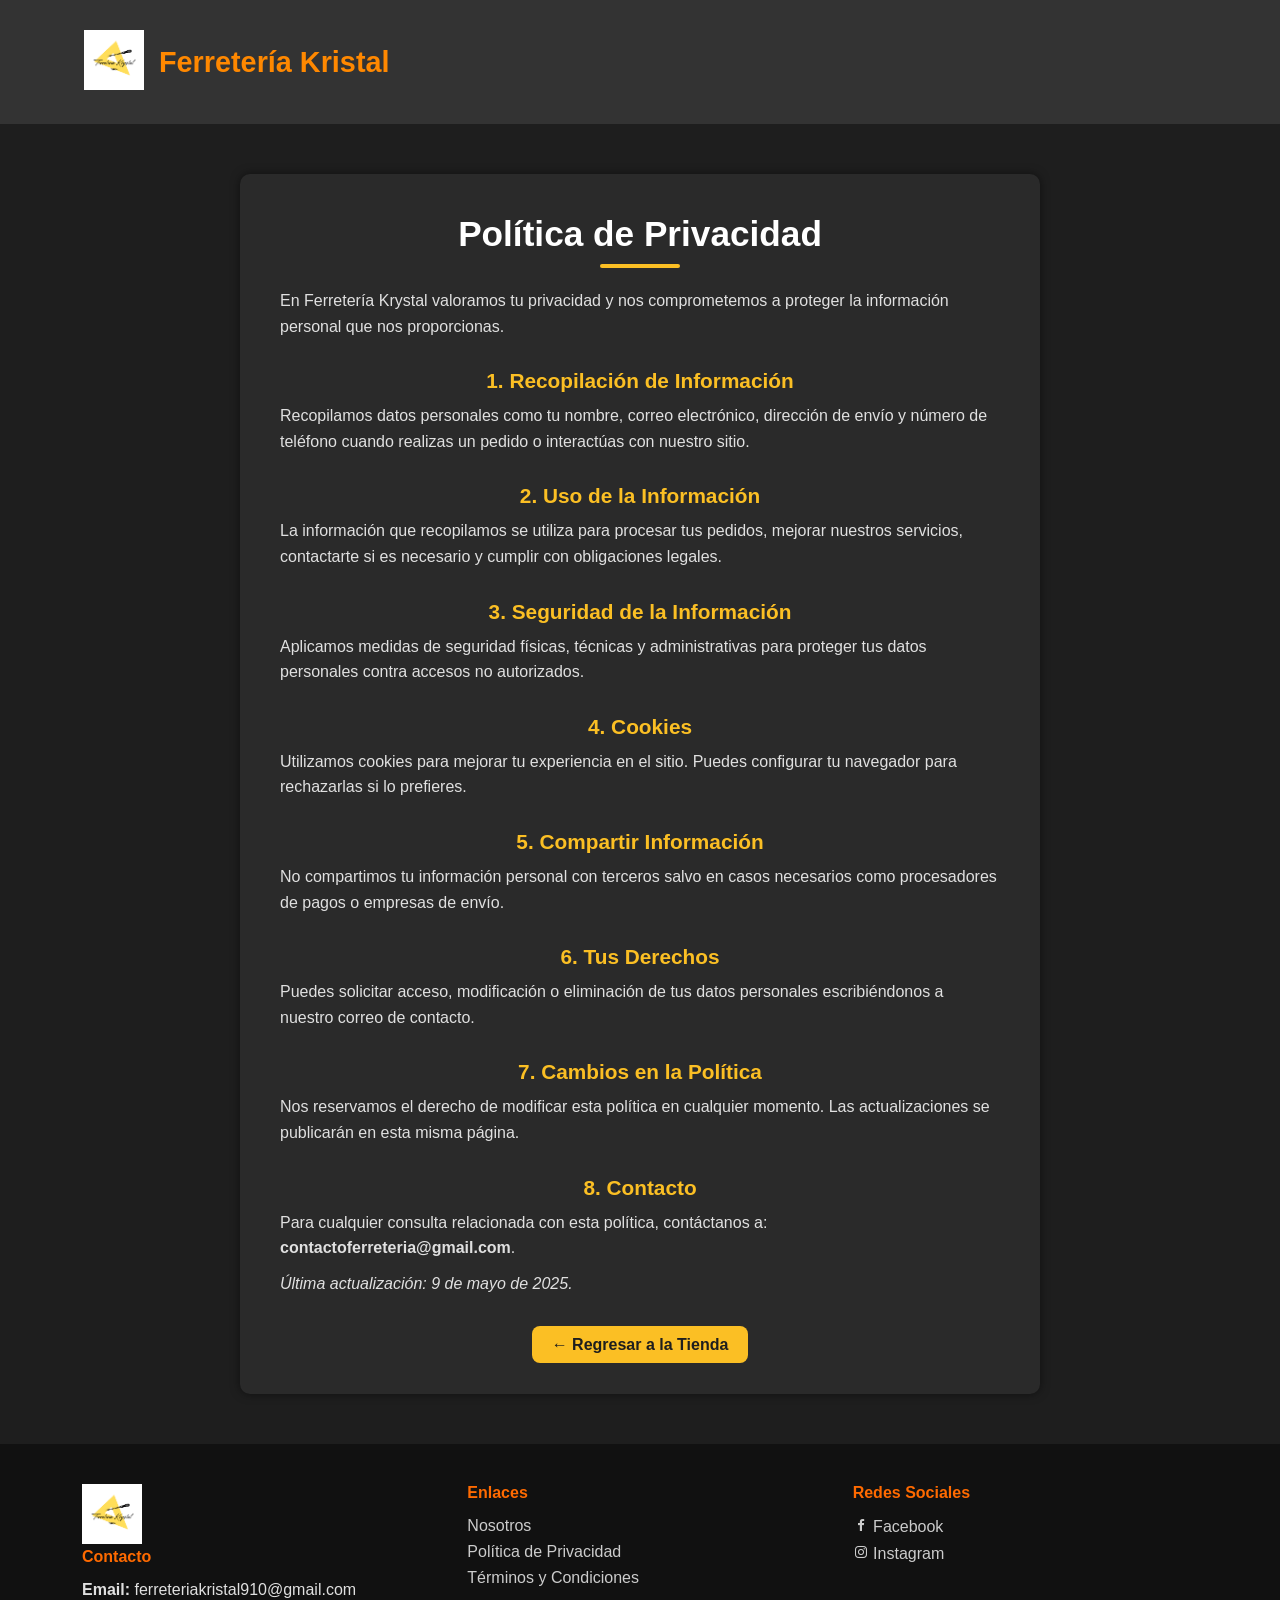
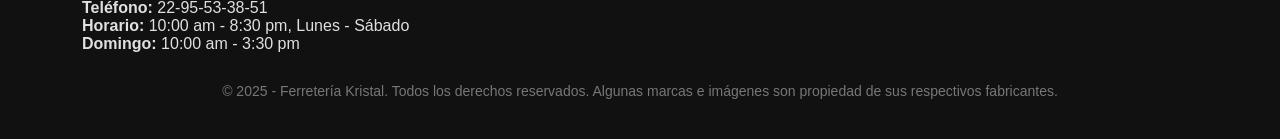
<file: privacidad.html>
<!DOCTYPE html>
<html lang="es">
<head>
  <meta charset="UTF-8">
  <title>Política de Privacidad - Ferretería Krystal</title>
  <link href="https://cdn.jsdelivr.net/npm/boxicons@2.1.4/css/boxicons.min.css" rel="stylesheet" />
  <link rel="stylesheet" href="styles.css">
</head>
<body>

  <!-- Header -->
  <header>
    <div class="container flex">
      <a href="index.html">
        <img src="imagenes/Logo-Ferretería.png" class="Logo-Ferretería" alt="Logo Ferretería"/>
      </a>
      <h1 class="nombre-ferreteria"> Ferretería Kristal </h1>
    </div>
  </header>

  <!-- Contenido principal -->
  <main class="contenido-politica">
    <h1>Política de Privacidad</h1>

    <p>En Ferretería Krystal valoramos tu privacidad y nos comprometemos a proteger la información personal que nos proporcionas.</p>

    <h2>1. Recopilación de Información</h2>
    <p>Recopilamos datos personales como tu nombre, correo electrónico, dirección de envío y número de teléfono cuando realizas un pedido o interactúas con nuestro sitio.</p>

    <h2>2. Uso de la Información</h2>
    <p>La información que recopilamos se utiliza para procesar tus pedidos, mejorar nuestros servicios, contactarte si es necesario y cumplir con obligaciones legales.</p>

    <h2>3. Seguridad de la Información</h2>
    <p>Aplicamos medidas de seguridad físicas, técnicas y administrativas para proteger tus datos personales contra accesos no autorizados.</p>

    <h2>4. Cookies</h2>
    <p>Utilizamos cookies para mejorar tu experiencia en el sitio. Puedes configurar tu navegador para rechazarlas si lo prefieres.</p>

    <h2>5. Compartir Información</h2>
    <p>No compartimos tu información personal con terceros salvo en casos necesarios como procesadores de pagos o empresas de envío.</p>

    <h2>6. Tus Derechos</h2>
    <p>Puedes solicitar acceso, modificación o eliminación de tus datos personales escribiéndonos a nuestro correo de contacto.</p>

    <h2>7. Cambios en la Política</h2>
    <p>Nos reservamos el derecho de modificar esta política en cualquier momento. Las actualizaciones se publicarán en esta misma página.</p>

    <h2>8. Contacto</h2>
    <p>Para cualquier consulta relacionada con esta política, contáctanos a: <strong>contactoferreteria@gmail.com</strong>.</p>

    <p><em>Última actualización: 9 de mayo de 2025.</em></p>

    <!-- Botón para regresar -->
    <div class="boton-regresar-container">
      <a href="shop.html" class="boton-regresar"> ← Regresar a la Tienda</a>
    </div>
  </main>

  <!-- Footer -->
  <footer>
    <div class="footer-container container">
      <div class="col">
        <img class="Logo-Ferretería" src="imagenes/Logo-Ferretería.png" alt="Logo Ferretería" />
        <h4>Contacto</h4>
        <p><strong>Email:</strong> ferreteriakristal910@gmail.com</p>
        <p><strong>Teléfono:</strong> 22-95-53-38-51</p>
        <p><strong>Horario:</strong> 10:00 am - 8:30 pm, Lunes - Sábado</p>
        <p><strong>Domingo:</strong> 10:00 am - 3:30 pm</p>
      </div>
      <div class="col">
        <h4>Enlaces</h4>
        <a href="about.html">Nosotros</a>
        <a href="privacidad.html">Política de Privacidad</a>
        <a href="terminos.html">Términos y Condiciones</a>
      </div>
      <div class="col">
        <h4>Redes Sociales</h4>
        <a href="#"><i class="bx bxl-facebook"></i> Facebook</a>
        <a href="#"><i class="bx bxl-instagram"></i> Instagram</a>
      </div>
    </div>
    <div class="copyright">
      <p>© 2025 - Ferretería Kristal. Todos los derechos reservados. Algunas marcas e imágenes son propiedad de sus respectivos fabricantes.</p>
    </div>
  </footer>

</body>
</html>
</file>
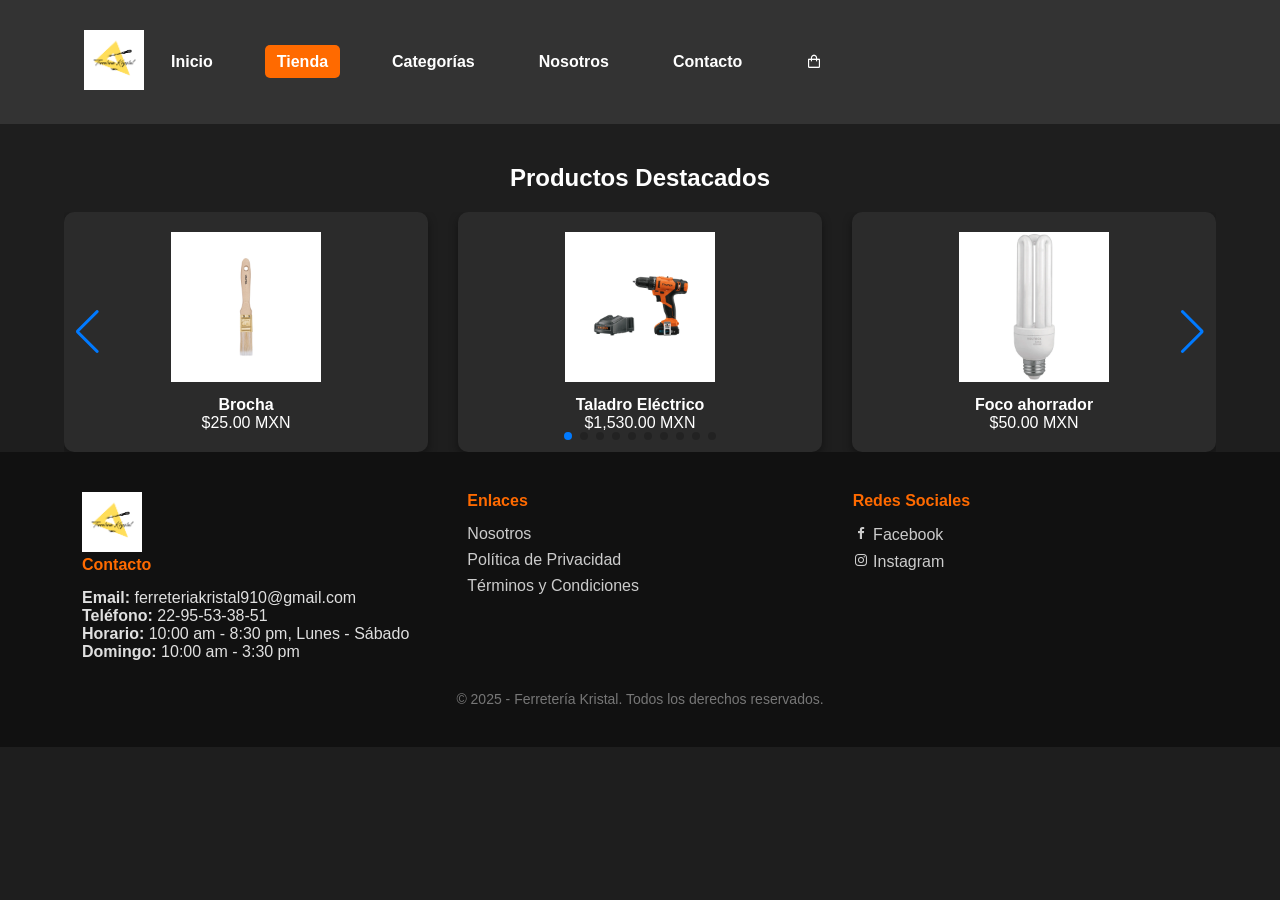
<file: shop.html>
<!DOCTYPE html>
<html lang="es">
<head>
  <meta charset="UTF-8" />
  <meta name="viewport" content="width=device-width, initial-scale=1.0" />
  <title>Tienda - Ferretería Krystal</title>
  <link rel="stylesheet" href="styles.css" />
  <link href="https://cdn.jsdelivr.net/npm/boxicons@2.1.4/css/boxicons.min.css" rel="stylesheet" />
  <link rel="stylesheet" href="https://cdn.jsdelivr.net/npm/swiper@11/swiper-bundle.min.css" />
</head>
<body>
  <header>
    <div class="container flex">
      <a href="index.html"><img src="imagenes/Logo-Ferretería.png" class="Logo-Ferretería" alt="Logo Ferretería" /></a>
      <nav>
        <ul class="nav-bar flex">
          <li><a href="index.html">Inicio</a></li>
          <li><a href="shop.html" class="active">Tienda</a></li>
          <li><a href="categorias.html">Categorías</a></li>
          <li><a href="about.html">Nosotros</a></li>
          <li><a href="contacto.html">Contacto</a></li>
          <li class="bag"><a href="cart.html"><i class="bx bx-shopping-bag"></i></a></li>
        </ul>
      </nav>
    </div>
  </header>

  <main>
    <h2 class="titulo-productos">Productos Destacados</h2>
    <div class="swiper mySwiper">
      <div class="swiper-wrapper">
        <div class="swiper-slide product-card">
          <img src="imagenes/brocha_1.webp" alt="Brocha" />
          <h4>Brocha</h4>
          <p>$25.00 MXN</p>
        </div>
        <div class="swiper-slide product-card">
          <img src="imagenes/taladro_12.webp" alt="Taladro" />
          <h4>Taladro Eléctrico</h4>
          <p>$1,530.00 MXN</p>
        </div>
        <div class="swiper-slide product-card">
          <img src="imagenes/foco_24.webp" alt="Lampara Triple" />
          <h4>Foco ahorrador</h4>
          <p>$50.00 MXN</p>
        </div>
        <div class="swiper-slide product-card">
          <img src="imagenes/pintura_gris.webp" alt="Pintura" />
          <h4>Pintura Gris</h4>
          <p>$55.00 MXN</p>
        </div>
         <div class="swiper-slide product-card">
          <img src="imagenes/brocha_4.webp" alt="Brocha" />
          <h4>Brocha cerdas sintéticas</h4>
          <p>$105.00 MXN</p>
        </div>
        <div class="swiper-slide product-card">
          <img src="imagenes/taladro_12.webp" alt="Taladro" />
          <h4>Taladro 3/8" </h4>
          <p>$1,530.00 MXN</p>
        </div>
        <div class="swiper-slide product-card">
          <img src="imagenes/Barra_Seguridad.jpg" alt="Barra_Seguridad" />
          <h4>Barra recta de seguridad</h4>
          <p>$415.00 MXN</p>
        </div>
        <div class="swiper-slide product-card">
          <img src="imagenes/desarmador_30.webp" alt="desarmador" />
          <h4>Desarmador punta Torx</h4>
          <p>$50.00 MXN</p>
        </div>
        <div class="swiper-slide product-card">
          <img src="imagenes/arandela_18.webp" alt="arandela" />
          <h4>Bolsa con 300 arandelas</h4>
          <p>$11.00 MXN</p>
        </div>
        <div class="swiper-slide product-card">
          <img src="imagenes/tornilleria_30_1.webp" alt="tornilleria" />
          <h4>Bolsa con 30 tornillos</h4>
          <p>$149.00 MXN</p>
        </div>

      </div>

      <!-- Controles -->
      <!-- Flechas -->
      <div class="swiper-button-prev"></div>
      <div class="swiper-button-next"></div>
      <div class="swiper-pagination"></div>
    </div>
  </main>

  <footer>
    <div class="footer-container container">
      <div class="col">
        <img class="Logo-Ferretería" src="imagenes/Logo-Ferretería.png" alt="Logo Ferretería" />
        <h4>Contacto</h4>
        <p><strong>Email:</strong> ferreteriakristal910@gmail.com</p>
        <p><strong>Teléfono:</strong> 22-95-53-38-51</p>
        <p><strong>Horario:</strong> 10:00 am - 8:30 pm, Lunes - Sábado</p>
        <p><strong>Domingo:</strong> 10:00 am - 3:30 pm</p>
      </div>
      <div class="col">
        <h4>Enlaces</h4>
        <a href="about.html">Nosotros</a>
        <a href="privacidad.html">Política de Privacidad</a>
        <a href="terminos.html">Términos y Condiciones</a>
      </div>
      <div class="col">
        <h4>Redes Sociales</h4>
        <a href="#"><i class="bx bxl-facebook"></i> Facebook</a>
        <a href="#"><i class="bx bxl-instagram"></i> Instagram</a>
      </div>
    </div>
    <div class="copyright">
      <p>© 2025 - Ferretería Kristal. Todos los derechos reservados.</p>
    </div>
  </footer>

  <!-- Swiper JS -->
  <script src="https://cdn.jsdelivr.net/npm/swiper@11/swiper-bundle.min.js"></script>

  <script>
    const swiper = new Swiper('.mySwiper', {
      loop: true,
      spaceBetween: 30,
      slidesPerView: 3,
      pagination: {
        el: '.swiper-pagination',
        clickable: true,
      },
      navigation: {
        nextEl: '.swiper-button-next',
        prevEl: '.swiper-button-prev',
      },
      breakpoints: {
        1024: {
          slidesPerView: 3
        },
        768: {
          slidesPerView: 2
        },
        480: {
          slidesPerView: 1
        }
      }
    });
  </script>
</body>
</html>
</file>
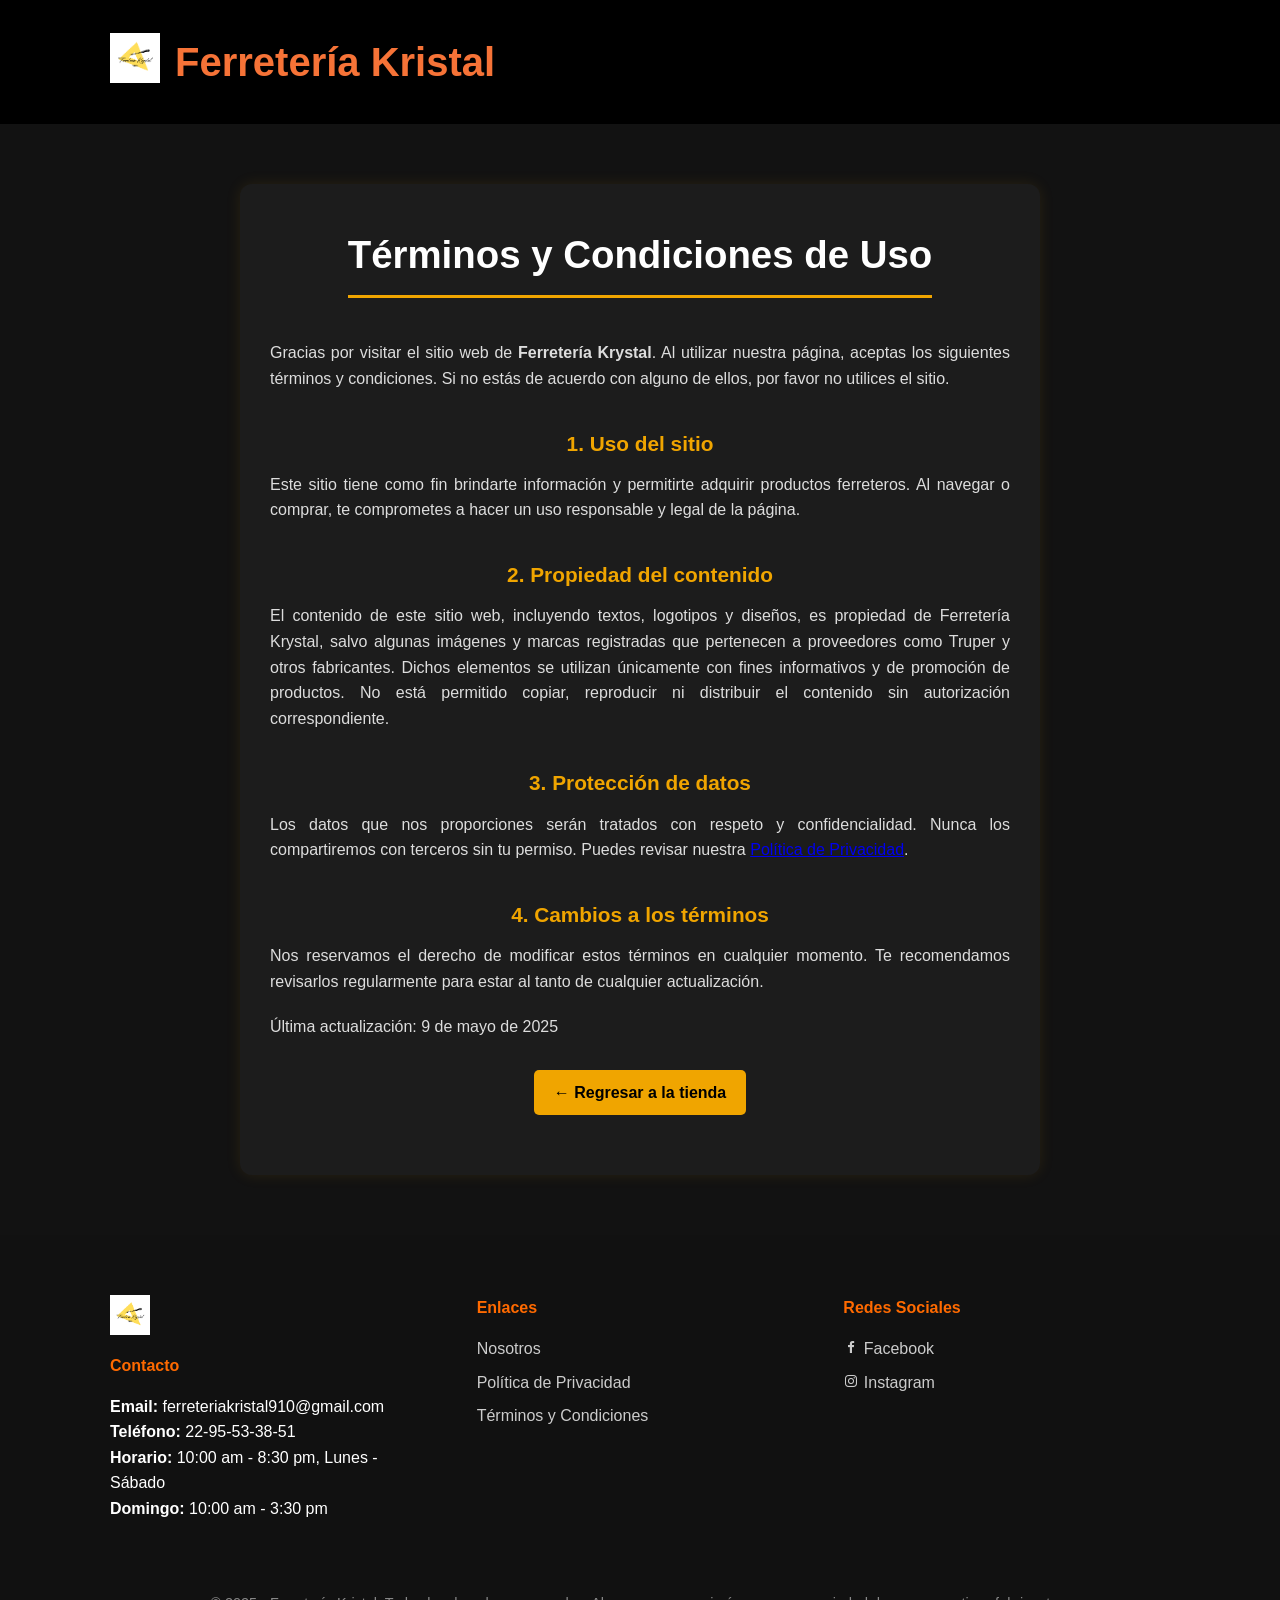
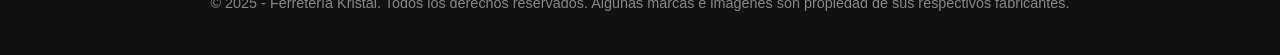
<file: terminos.html>
<!DOCTYPE html>
<html lang="es">
<head>
  <meta charset="UTF-8" />
  <meta name="viewport" content="width=device-width, initial-scale=1.0"/>
  <title>Términos y Condiciones - Ferretería Krystal</title>
  <link href="https://cdn.jsdelivr.net/npm/boxicons@2.1.4/css/boxicons.min.css" rel="stylesheet" />
  <link rel="stylesheet" href="style.css" >
</head>
<body>

<header>
  <div class="container flex">
    <a href="index.html">
      <img src="imagenes/Logo-Ferretería.png" class="Logo-Ferretería" alt="Logo Ferretería"/>
    </a>
    <h1 class="nombre-ferreteria"> Ferretería Kristal  </h1>
  </div>
</header>

  <div class="container-terminos">
    <h1>Términos y Condiciones de Uso</h1>
    <p>Gracias por visitar el sitio web de <strong>Ferretería Krystal</strong>. Al utilizar nuestra página, aceptas los siguientes términos y condiciones. Si no estás de acuerdo con alguno de ellos, por favor no utilices el sitio.</p>

    <h2>1. Uso del sitio</h2>
    <p>Este sitio tiene como fin brindarte información y permitirte adquirir productos ferreteros. Al navegar o comprar, te comprometes a hacer un uso responsable y legal de la página.</p>

    <h2>2. Propiedad del contenido</h2>
    <p>El contenido de este sitio web, incluyendo textos, logotipos y diseños, es propiedad de Ferretería Krystal, salvo algunas imágenes y marcas registradas que pertenecen a proveedores como Truper y otros fabricantes. Dichos elementos se utilizan únicamente con fines informativos y de promoción de productos. No está permitido copiar, reproducir ni distribuir el contenido sin autorización correspondiente.</p>

    <h2>3. Protección de datos</h2>
    <p>Los datos que nos proporciones serán tratados con respeto y confidencialidad. Nunca los compartiremos con terceros sin tu permiso. Puedes revisar nuestra <a href="privacidad.html">Política de Privacidad</a>.</p>

    <h2>4. Cambios a los términos</h2>
    <p>Nos reservamos el derecho de modificar estos términos en cualquier momento. Te recomendamos revisarlos regularmente para estar al tanto de cualquier actualización.</p>

    <p class="actualizacion">Última actualización: 9 de mayo de 2025</p>
    <p><a class="volver-link" href="shop.html">← Regresar a la tienda</a></p>
  </div>

  <!-- Footer -->
  <footer>
    <div class="footer-container container">
      <div class="col">
        <img class="Logo-Ferretería" src="imagenes/Logo-Ferretería.png" alt="Logo Ferretería" />
        <h4>Contacto</h4>
        <p><strong>Email:</strong> ferreteriakristal910@gmail.com</p>
        <p><strong>Teléfono:</strong> 22-95-53-38-51</p>
        <p><strong>Horario:</strong> 10:00 am - 8:30 pm, Lunes - Sábado</p>
        <p><strong>Domingo:</strong> 10:00 am - 3:30 pm</p>
      </div>
      <div class="col">
        <h4>Enlaces</h4>
        <a href="about.html">Nosotros</a>
        <a href="privacidad.html">Política de Privacidad</a>
        <a href="terminos.html">Términos y Condiciones</a>
      </div>
      <div class="col">
        <h4>Redes Sociales</h4>
        <a href="#"><i class="bx bxl-facebook"></i> Facebook</a>
        <a href="#"><i class="bx bxl-instagram"></i> Instagram</a>
      </div>
    </div>
    <div class="copyright">
      <p>© 2025 - Ferretería Kristal. Todos los derechos reservados. Algunas marcas e imágenes son propiedad de sus respectivos fabricantes.</p>
    </div>
  </footer>
</body>
</html>
</file>
<file: styles.css>
/* Base Styles */
* {
    margin: 0;
    padding: 0;
    box-sizing: border-box;
}

.search-bar {
    display: flex;
    align-items: center;
    gap: 8px;
    margin-left: auto;
}

.search-bar input {
    padding: 8px;
    border: 1px solid #ccc;
    border-radius: 8px;
    outline: none;
    font-size: 14px;
}

.search-bar button {
    background-color: black;
    color: white;
    border: none;
    padding: 8px 10px;
    border-radius: 8px;
    cursor: pointer;
}

.search-bar button i {
    font-size: 16px;
}


body {
    font-family: 'Segoe UI', sans-serif;
    background-color: #1a1a1a;
    color: white;
}

a {
    color: white;
    text-decoration: none;
}

header {
    background-color: #111;
    padding: 20px 0;
}

.container {
    width: 90%;
    max-width: 1200px;
    margin: 0 auto;
}

.flex {
    display: flex;
    align-items: center;
    justify-content: space-between;
}

.Logo-Ferretería {
    height: 50px;
    width: auto;
}

.nav-bar {
    list-style: none;
    gap: 20px;
}

.nav-bar.flex {
    display: flex;
}

.nav-bar li a {
    font-weight: bold;
    padding: 8px 12px;
    border-radius: 5px;
    transition: background 0.3s;
}

.nav-bar li a:hover, .nav-bar li a.active {
    background-color: #ff6a00;
}

/* Hero Section */
.hero {
  background-image: url('imagenes/fer.jpg');
  background-size: cover;
  background-position: center;
  height: 70vh;
  display: flex;
  justify-content: center;
  align-items: center;
  text-align: center;
  position: relative;
  padding: 0 20px;
}

.hero-text {
  color: white;
  max-width: 800px;
  text-shadow: 2px 2px 10px rgb(0, 0, 0);
}

.hero-text h4 {
  font-size: 2rem;
  margin-bottom: 10px;
  color: #ffc107;
  font-weight: bold;
}

.hero-text h2 {
  font-size: 3rem;
  margin: 10px 0;
}

.hero-text h1 {
  font-size: 2.5rem;
  margin: 10px 0;
}

.hero-text p {
  font-size: 1.3rem;
  margin: 20px 0;
  color: #f0f0f0;
}

.btn {
  display: inline-block;
  padding: 12px 25px;
  background-color: #ff6600;
  color: white;
  font-size: 1rem;
  font-weight: bold;
  text-decoration: none;
  border-radius: 8px;
  transition: background 0.3s ease;
}

.btn:hover {
  background-color: #e65c00;
}


.promo-circle {
    position: absolute;
    width: 80px;
    height: 80px;
    border-radius: 50%;
    background-color: #ff6a00; /* Orange color */
    display: flex;
    align-items: center;
    justify-content: center;
    color: white;
    font-weight: bold;
    box-shadow: 0 2px 5px rgba(0,0,0,0.5);
    border: 2px solid white;
}

/*Sección Promociones*/
.promociones-title {
    font-size: 32px;
    color: #fff;
    margin-bottom: 30px;
    padding-bottom: 10px;
    border-bottom: 2px solid #444;
}

.promociones-grid {
    display: grid;
    grid-template-columns: repeat(auto-fill, minmax(350px, 1fr));
    gap: 20px;
    margin-bottom: 40px;
}

.promo-card {
    position: relative;
    overflow: hidden;
    border: 1px solid #444;
    box-shadow: 0 2px 8px rgba(0,0,0,0.3);
    transition: transform 0.3s;
    height: 450px;
    background-color: #2a2a2a;
    display: flex;
    flex-direction: column;
    align-items: center;
    justify-content: center;
}

.promo-card:hover {
    transform: translateY(-5px);
    box-shadow: 0 5px 15px rgba(0,0,0,0.4);
}

.promo-card img {
    width: 80%; 
    height: 80%; 
    object-fit: contain; 
    margin: 0 auto; 
    display: block; 
    padding-top: 20px; 
}

.promo-discount {
    position: absolute;
    top: 15px;
    left: 15px;
    width: 80px;
    height: 80px;
    border-radius: 50%;
    display: flex;
    flex-direction: column;
    justify-content: center;
    align-items: center;
    font-weight: bold;
    text-align: center;
    line-height: 1.1;
    color: white;
    box-shadow: 0 2px 5px rgba(0,0,0,0.4);
    background-color: #ff6a00; /* Changed to orange */
}

.naranja {
    background-color: #ff6a00;
}

.promo-discount .big {
    font-size: 22px;
    font-weight: 800;
}

.promo-discount .small {
    font-size: 12px;
    text-transform: uppercase;
}

.promo-text {
    position: absolute;
    bottom: 0;
    left: 0;
    right: 0;
    padding: 15px 10px;
    background-color: rgba(42,42,42,0.9);
    text-align: center;
    font-weight: bold;
}

.promo-text .title {
    font-size: 20px;
    letter-spacing: 0.5px;
    color: #ddd;
    margin-bottom: 5px;
}

.promo-text .subtitle {
    font-size: 24px;
    color: #ff6a00;
    text-transform: uppercase;
}

/* Categorias */
.categorias {
    padding: 40px 0;
    text-align: center;
}

.categorias select {
    margin-top: 15px;
    padding: 10px;
    border-radius: 5px;
    background-color: #333;
    color: white;
    border: 1px solid #555;
}

/* Productos Destacados */
.productos-destacados {
    padding: 40px 0;
}

.productos-destacados h2 {
    text-align: center;
    margin-bottom: 30px;
}

.pro-container {
    display: flex;
    flex-wrap: wrap;
    gap: 20px;
    justify-content: center;
}

.pro {
    background-color: #2a2a2a;
    border-radius: 10px;
    overflow: hidden;
    width: 250px;
    padding: 15px;
    text-align: center;
    transition: transform 0.3s;
}

.pro:hover {
    transform: scale(1.05);
}

.pro img {
    width: 100%;
    height: auto;
    border-radius: 8px;
}

.des h5 {
    margin: 10px 0 5px;
    color: #ff6a00;
}

.des p {
    font-size: 14px;
    color: #ccc;
}

.des h4 {
    color: #fff;
    margin: 10px 0;
}

.bx-cart {
    font-size: 24px;
    color: #ff6a00;
}

/* Botón Agregar al carrito */
.add-to-cart {
    background-color: #414040;
    color: #fff;
    border: none;
    padding: 10px;
    border-radius: 5px;
    cursor: pointer;
    transition: background 0.3s ease;
}

.add-to-cart:hover {
    background-color: #b8b2ae;
}

.cart-icon {
    font-size: 20px;
}

/* Footer Styles */
footer {
    background-color: #111;
    padding: 40px 20px;
}

.footer-container {
    display: flex;
    flex-wrap: wrap;
    gap: 40px;
    justify-content: space-between;
}

.footer-container .col {
    flex: 1;
    min-width: 200px;
}

.footer-container h4 {
    margin-bottom: 15px;
    color: #ff6a00;
}

.footer-container a {
    display: block;
    margin-bottom: 8px;
    color: #ccc;
}

.footer-container a:hover {
    color: #ff6a00;
}

.copyright {
    text-align: center;
    margin-top: 30px;
    font-size: 14px;
    color: #777;
}

/* Responsive Styles */
@media (max-width: 768px) {
    .nav-bar {
        display: none;
    }
    
    .promociones-grid {
        grid-template-columns: 1fr;
    }
}

/* Login Styles */
.login-overlay {
    position: fixed;
    top: 0;
    left: 0;
    width: 100%;
    height: 100%;
    background-color: rgba(0, 0, 0, 0.9);
    display: flex;
    align-items: center;
    justify-content: center;
    z-index: 9999;
}

.login-form {
    background-color: #2a2a2a;
    padding: 40px;
    border-radius: 10px;
    box-shadow: 0 5px 20px rgba(0,0,0,0.6);
    width: 100%;
    max-width: 400px;
    text-align: center;
}

.login-form h2 {
    margin-bottom: 20px;
    color: #ff6a00;
}

.login-form input {
    width: 100%;
    padding: 12px;
    margin-bottom: 15px;
    border: none;
    border-radius: 5px;
    background-color: #444;
    color: white;
}

.login-form button {
    width: 100%;
    padding: 12px;
    border: none;
    border-radius: 5px;
    background-color: #ff6a00;
    color: white;
    font-size: 16px;
    cursor: pointer;
    transition: background 0.3s ease;
}

.login-form button:hover {
    background-color: #e65c00;
}

/* Carrito */
.cart-container {
    background-color: #111;
    color: #fff;
    padding: 2rem;
    font-family: 'Segoe UI', sans-serif;
    border-radius: 8px;
    max-width: 600px;
    margin: 2rem auto;
    box-shadow: 0 0 15px rgba(0,0,0,0.5);
  }
  
  .cart-item {
    background-color: #222;
    padding: 1rem;
    margin-bottom: 1rem;
    border-radius: 6px;
    border-left: 4px solid #f0c000;
  }

  .cart-item-content {
    display: flex;
    align-items: center;
    width: 100%;
    margin-right: 20px;
}

  .cart-item img {
    width: 80px;
    height: 80px;
    object-fit: cover;
    margin-right: 1rem;
    border-radius: 6px;
  }

  .cart-item h5 {
    color: #f0c000;
  }

  .cart-container h2 {
    font-size: 2rem;
    font-weight: bold;
    margin-bottom: 1rem;
    border-bottom: 3px solid #f0c000; /* Línea amarilla */
    padding-bottom: 0.5rem;
    display: inline-block; /* Para que la línea no ocupe todo el ancho */
  }

  .cart-item p {
    margin: 0.3rem 0;
    font-size: 0.95rem;
  }
  
  
  .cart-item button.remove-item {
    background-color: #ff4d4d;
    color: #fff;
    border: none;
    padding: 6px 12px;
    border-radius: 4px;
    cursor: pointer;
    margin-top: 0.5rem;
  }
  
  .cart-item button.remove-item:hover {
    background-color: #e60000;
  }
  
  #total {
    text-align: right;
    margin-top: 2rem;
  }
  
  #total h3 {
    font-size: 1.5rem;
    color: #ff6a00;
    margin-bottom: 1rem;
  }
  
  #checkout-btn,
  #clearCart-btn {
    background-color: #f0c000;
    color: #000;
    border: none;
    padding: 10px 16px;
    margin-right: 10px;
    font-weight: bold;
    cursor: pointer;
    border-radius: 4px;
  }
  
  #checkout-btn:hover,
  #clearCart-btn:hover {
    background-color: #ffe066;
  }

  .header-title {
    position: relative;
    margin-bottom: 2rem;
  }
  
  .header-title h2 {
    font-size: 2rem;
    color: #fff;
    font-weight: bold;
    margin: 0;
    padding-bottom: 0.5rem;
  }
  
  .header-title::after {
    content: '';
    position: absolute;
    bottom: 0;
    left: 0;
    width: 100%;
    height: 4px;
    background-color: #f0c000; /* Línea amarilla */
  }

 /* Style de Shop */
    .carousel-container {
      position: relative;
      overflow: hidden;
      width: 100%;
      padding: 20px;
    }

    .carousel-track {
      display: flex;
      overflow-x: auto;
      scroll-behavior: smooth;
      gap: 20px;
      padding-bottom: 10px;
    }

    .carousel-track::-webkit-scrollbar {
      display: none;
    }

    .product-card {
      flex: 0 0 auto;
      width: 220px;
      background-color: #292929;
      border-radius: 8px;
      box-shadow: 0 2px 8px rgba(0, 0, 0, 0.1);
      text-align: center;
      padding: 10px;
    }

    .product-card img {
      width: 100%;
      height: 150px;
      object-fit: contain;
      border-radius: 4px;
    }

    .carousel-buttons {
      text-align: center;
      margin-top: 10px;
    }

    .carousel-buttons button {
      background-color: #333;
      color: rgb(255, 255, 255);
      border: none;
      padding: 10px;
      margin: 0 5px;
      cursor: pointer;
      border-radius: 4px;
    }

    h2 {
      text-align: center;
      margin-top: 30px;
    }

/* Style Contacto */
body {
    background-color: #1b1b1b;
    color: white;
    font-family: sans-serif;
    margin: 50px;
    padding: 20px 40px; 
}

.contact-wrapper {
    display: flex;
    flex-wrap: wrap;
    gap: 30px;
    justify-content: space-between;
    max-width: 1200px;
    margin: auto;
    padding: 0 20px
}

.contact-form, .contact-info {
    flex: 1 1 400px;
    background-color: #2c2c2c;
    padding: 20px;
    border-radius: 12px;
    box-shadow: 0 0 10px rgba(255, 165, 0, 0.2);
}

.contact-form h2 {
    color: #ffa500;
}

.contact-form p {
    font-size: 16px;
    margin-bottom: 20px;
}

form {
    display: flex;
    flex-direction: column;
}

label {
    margin-top: 10px;
    font-weight: bold;
    color: #ffa500;
}

input, textarea {
    margin-top: 5px;
    padding: 10px;
    border-radius: 8px;
    border: none;
    font-size: 16px;
}

textarea {
    resize: vertical;
    height: 100px;
}

button {
    margin-top: 20px;
    padding: 10px;
    border: none;
    background-color: #ffa500;
    color: black;
    font-weight: bold;
    border-radius: 8px;
    cursor: pointer;
    transition: background-color 0.3s;
}

button:hover {
    background-color: #e69500;
}

.contact-info h3 {
    color: #ffa500;
    margin-top: 0;
}

.map-container {
    margin-top: 15px;
    border-radius: 10px;
    overflow: hidden;
}

.contact-section {
    text-align: center;
    margin-bottom: 20px;
    font-size: 16px;
    color: white;
}


/* Responsivo */
@media (max-width: 768px) {
  .container {
    flex-direction: column;
    padding: 20px;
  }
}


    /* Style privacidad */
    body {
  background-color: #1e1e1e;
  color: #e0e0e0;
  font-family: 'Segoe UI', sans-serif;
  margin: 0;
  padding: 0;
}

.contenido-politica {
  max-width: 800px;
  margin: 50px auto;
  padding: 40px;
  background-color: #2a2a2a;
  border-radius: 10px;
  box-shadow: 0 0 10px rgba(0, 0, 0, 0.5);
}

.contenido-politica h1 {
  text-align: center;
  color: #ffffff;
  font-size: 2.2em;
  margin-bottom: 10px;
  position: relative;
}

.contenido-politica h1::after {
  content: "";
  display: block;
  width: 80px;
  height: 4px;
  background-color: #fbbf24; /* amarillo */
  margin: 10px auto 20px;
  border-radius: 2px;
}

.contenido-politica h2 {
  color: #fbbf24; /* amarillo */
  margin-top: 30px;
  font-size: 1.3em;
}

.contenido-politica p {
  line-height: 1.6;
  margin-top: 10px;
}

.boton-regresar-container {
  text-align: center;
  margin-top: 40px;
}

.boton-regresar {
  background-color: #fbbf24;
  color: #1e1e1e;
  padding: 10px 20px;
  border-radius: 8px;
  text-decoration: none;
  font-weight: bold;
  transition: background-color 0.3s;
}

.boton-regresar:hover {
  background-color: #facc15;
}

/* Contenedor del header alineado a la izquierda */
.container.flex {
  display: flex;
  align-items: center;
  gap: 15px;
  padding: 20px;
  justify-content: flex-start; /* Alinea a la izquierda */
}

/* Logo */
.Logo-Ferretería {
  height: 60px;
  width: auto;
}

/* Título al lado del logo */
.nombre-ferreteria {
  font-size: 1.8em;
  font-weight: bold;
  color: #ff8800; /* naranja */
  margin: 0;
}

/* Estilo para el Header */
header {
  background-color: #333;
  color: white;
  padding: 10px 0;
}

header .container {
  display: flex;
  justify-content: space-between;
  align-items: center;
}

header .nav-bar {
  list-style-type: none;
  display: flex;
}

header .nav-bar li {
  margin-right: 20px;
}

header .nav-bar li a {
  color: white;
  text-decoration: none;
  font-size: 16px;
}

/* Estilo para el Modal */
.modal {
  display: none;
  position: fixed;
  z-index: 1;
  left: 0;
  top: 0;
  width: 100%;
  height: 100%;
  background-color: rgba(0, 0, 0, 0.4);
}

.modal-content {
  background-color: #fff;
  margin: 15% auto;
  padding: 20px;
  border: 1px solid #888;
  width: 80%;
  max-width: 500px;
}

.close {
  color: #aaa;
  float: right;
  font-size: 28px;
  font-weight: bold;
}

.close:hover,
.close:focus {
  color: black;
  text-decoration: none;
  cursor: pointer;
}

/* Estilo Shop */
.titulo-productos {
  text-align: center;
  font-size: 24px;
  color: #fff;
  margin: 40px 0 20px;
}

.swiper {
  width: 90%;
  padding: 40px 0;
  margin: auto;
}

.swiper-slide {
  background-color: #2b2b2b;
  color: white;
  text-align: center;
  border-radius: 10px;
  padding: 20px;
  transition: transform 0.3s ease;
  box-shadow: 0 4px 10px rgba(0,0,0,0.4);
}

.swiper-slide img {
  max-width: 100%;
  height: 150px;
  object-fit: contain;
  margin-bottom: 10px;
}

.swiper-button-next,
.swiper-button-prev {
  color: white;
}

.swiper-pagination-bullet {
  background: #ffffff;
}

/* Estilo para el ticket dentro del modal */
.ticket-style {
  max-width: 300px;
  background: #fff;
  padding: 20px 25px;
  margin: 0 auto;
  font-family: 'Courier New', Courier, monospace;
  font-size: 14px;
  color: #000;
  border: 2px dashed #444;
  border-radius: 8px;
  box-shadow: 0 0 10px rgba(0,0,0,0.15);
  white-space: pre-wrap;
  line-height: 1.4;
}

.ticket-style h2 {
  text-align: center;
  font-weight: bold;
  letter-spacing: 2px;
  margin-bottom: 15px;
  border-bottom: 1px dashed #444;
  padding-bottom: 8px;
}

.ticket-style p {
  margin: 6px 0;
}

.ticket-style p:last-child {
  margin-top: 20px;
  text-align: center;
  font-weight: bold;
}

/* Modal básico */
.modal {
  display: none; 
  position: fixed;
  z-index: 1000;
  padding-top: 60px;
  left: 0; top: 0; width: 100%; height: 100%;
  overflow: auto;
  background-color: rgba(0,0,0,0.5);
}

.modal-content {
  background-color: #fefefe;
  margin: auto;
  padding: 15px 30px 30px 30px;
  border-radius: 10px;
  width: 350px;
  box-shadow: 0 5px 15px rgba(0,0,0,0.3);
  position: relative;
  text-align: center;
}

.close {
  color: #aaa;
  position: absolute;
  right: 15px;
  top: 10px;
  font-size: 28px;
  font-weight: bold;
  cursor: pointer;
}

.close:hover,
.close:focus {
  color: black;
}

/* Botón dentro del modal */
#downloadPDF {
  background-color: #27ae60;
  color: white;
  border: none;
  padding: 10px 18px;
  margin-top: 15px;
  cursor: pointer;
  font-size: 14px;
  border-radius: 5px;
}

#downloadPDF:hover {
  background-color: #219150;
}

@media print {
  .ticket-style {
    width: 80mm !important;
    max-width: none !important;
  }
}

/* Modal espera profesional */
#waitingModal {
  position: fixed;
  top: 0;
  left: 0;
  width: 100vw;
  height: 100vh;
  backdrop-filter: blur(6px);
  background: rgba(0, 0, 0, 0.5);
  display: none;
  justify-content: center;
  align-items: center;
  z-index: 9999;
}

#waitingModal .modal-content {
  background: #fff;
  padding: 30px 40px;
  border-radius: 15px;
  box-shadow: 0 8px 24px rgba(0,0,0,0.15);
  text-align: center;
  width: 320px;
  font-family: 'Segoe UI', Tahoma, Geneva, Verdana, sans-serif;
}

#waitingModal h3 {
  margin-bottom: 15px;
  font-weight: 700;
  font-size: 1.8rem;
  color: #333;
}

#waitingModal p {
  color: #666;
  font-size: 1.1rem;
  margin-bottom: 25px;
}

/* Spinner CSS */
.spinner {
  margin: 0 auto;
  width: 60px;
  height: 60px;
  border: 6px solid #e0e0e0;
  border-top: 6px solid #007BFF; /* color primario azul */
  border-radius: 50%;
  animation: spin 1.2s linear infinite;
}

@keyframes spin {
  0% { transform: rotate(0deg);}
  100% { transform: rotate(360deg);}
  
}
</file>
<file: style.css>
/* Style Terminos */

/* Logo de la ferretería */
.Logo-Ferretería {
  height: 50px;
}

/* Título de la ferretería */
.nombre-ferreteria {
  font-size: 2.5em;
  font-weight: bold;
  color: #f67337;
  margin-left: 15px;
  font-family: sans-serif;
}

/* Reset básico */
* {
  margin: 0;
  padding: 0;
  box-sizing: border-box;
}

/* Fondo general oscuro */
body {
  background-color: #121212;
  color: #ffffff;
  font-family: 'Segoe UI', Tahoma, Geneva, Verdana, sans-serif;
  line-height: 1.6;
}

/* Contenedor general */
.container, .container-terminos, .footer-container {
  width: 90%;
  max-width: 1100px;
  margin: auto;
  padding: 20px;
}

/* Encabezado */
header {
  background-color: #000;
  padding: 10px 0;
}

header .Logo-Ferretería {
  height: 50px;
}

header .flex {
  display: flex;
  align-items: center;
}

/* Navegación (si aplica) */
nav a {
  color: #fff;
  margin-left: 20px;
  text-decoration: none;
  font-weight: bold;
}

nav a:hover {
  color: #f0a500;
}

/* Contenido principal */
.container-terminos {
  max-width: 800px;
  margin: 60px auto;
  padding: 40px 30px;
  background-color: #1c1c1c;
  border-radius: 12px;
  box-shadow: 0 0 15px rgba(240, 165, 0, 0.1);
  text-align: center; /* Centra los títulos y el botón */
}

.container-terminos h1 {
  font-size: 2.4em;
  margin-bottom: 30px;
  border-bottom: 3px solid #f0a500;
  display: inline-block;
  padding-bottom: 10px;
  color: #fff;
}

.container-terminos h2 {
  font-size: 1.3em;
  color: #f0a500;
  margin-top: 35px;
  margin-bottom: 10px;
}

.container-terminos p {
  font-size: 1em;
  color: #ddd;
  margin: 12px 0 20px;
  text-align: justify;
}

/* Botones */
button, .volver-link {
  background-color: #f0a500;
  color: #000;
  padding: 10px 20px;
  border: none;
  text-decoration: none;
  font-weight: bold;
  border-radius: 5px;
  margin: 30px auto 0;
  cursor: pointer;
  display: inline-block;
}

.volver-link {
  display: block;
  width: fit-content;
  margin-left: auto;
  margin-right: auto;
}

button:hover, .volver-link:hover {
  background-color: #ffaa00;
}

/* Footer */
footer {
  background-color: #1a1a1a;
  color: #fff;
  padding: 30px 0;
  margin-top: 40px;
}

footer h4 {
  color: #ff6600;
  margin-bottom: 10px;
}

footer a {
  color: #ccc;
  display: block;
  margin: 5px 0;
  text-decoration: none;
}

footer a:hover {
  color: #f0a500;
}

footer .Logo-Ferretería {
  height: 40px;
  margin-bottom: 10px;
}

footer .copyright {
  text-align: center;
  padding-top: 20px;
  color: #888;
  font-size: 0.9em;
}

/* Footer Styles */
footer {
    background-color: #111;
    padding: 40px 20px;
}

.footer-container {
    display: flex;
    flex-wrap: wrap;
    gap: 40px;
    justify-content: space-between;
}

.footer-container .col {
    flex: 1;
    min-width: 200px;
}

.footer-container h4 {
    margin-bottom: 15px;
    color: #ff6a00;
}

.footer-container a {
    display: block;
    margin-bottom: 8px;
    color: #ccc;
}

.footer-container a:hover {
    color: #ff6a00;
}

.copyright {
    text-align: center;
    margin-top: 30px;
    font-size: 14px;
    color: #777;
}
</file>
